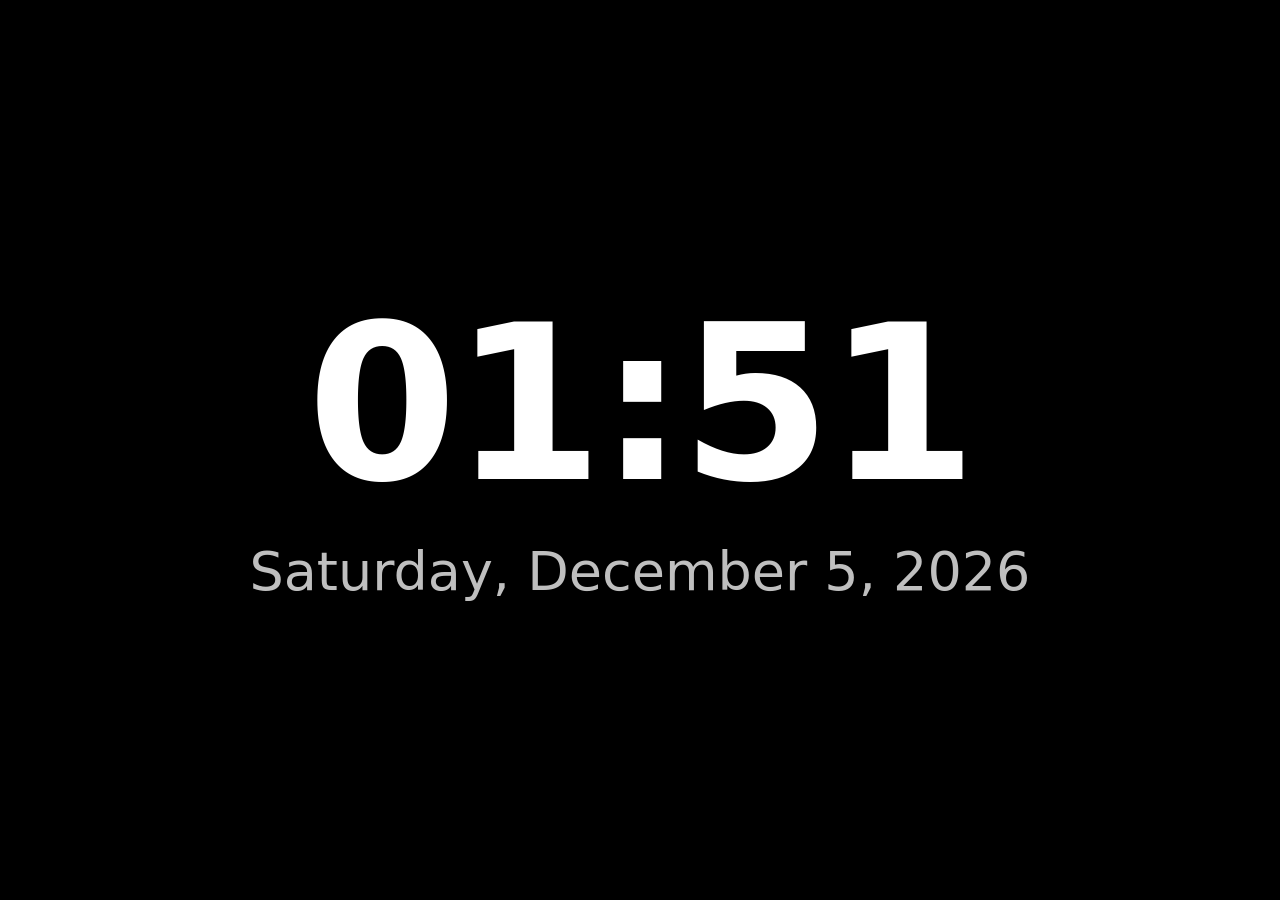
<file: templates/widgets/clock.html>
<!DOCTYPE html>
<html lang="en">
<head>
  <meta charset="UTF-8" />
  <title>Clock</title>
  <!--
    Built-in clock slide. Query parameters (all optional):
      tz     IANA time zone, e.g. Europe/London (default: the Pi's own)
      h24    1 = 24-hour (default), 0 = 12-hour
      sec    1 = show seconds
      date   1 = show the date (default), 0 = hide
      label  text shown above the time, e.g. "New York"
      bg/fg  background / text colour as hex without #, e.g. 000000 / ffffff
  -->
  <style>
    html, body { margin: 0; height: 100%; overflow: hidden; }
    body {
      display: flex; flex-direction: column; align-items: center; justify-content: center;
      font-family: system-ui, "Segoe UI", Roboto, sans-serif;
      background: var(--bg, #000); color: var(--fg, #fff);
      font-variant-numeric: tabular-nums;
    }
    #label { font-size: 6vmin; opacity: .75; margin-bottom: 2vmin; }
    #time  { font-size: 24vmin; font-weight: 600; line-height: 1; letter-spacing: -.02em; }
    #ampm  { font-size: .35em; font-weight: 500; margin-left: .2em; opacity: .8; }
    #date  { font-size: 6vmin; opacity: .75; margin-top: 3vmin; }
  </style>
</head>
<body>
  <div id="label" hidden></div>
  <div id="time"></div>
  <div id="date"></div>

  <script>
    const q = new URLSearchParams(location.search);
    const color = v => /^[0-9a-f]{3,8}$/i.test(v || "") ? "#" + v : null;
    if (color(q.get("bg"))) document.body.style.setProperty("--bg", color(q.get("bg")));
    if (color(q.get("fg"))) document.body.style.setProperty("--fg", color(q.get("fg")));

    const h24      = q.get("h24") !== "0";
    const seconds  = q.get("sec") === "1";
    const showDate = q.get("date") !== "0";
    let tz = q.get("tz") || undefined;
    try { new Intl.DateTimeFormat(undefined, { timeZone: tz }); } catch (_) { tz = undefined; }

    if (q.get("label")) {
      const el = document.getElementById("label");
      el.textContent = q.get("label");
      el.hidden = false;
    }
    if (!showDate) document.getElementById("date").hidden = true;

    const timeFmt = new Intl.DateTimeFormat(undefined, {
      timeZone: tz, hour: h24 ? "2-digit" : "numeric", minute: "2-digit",
      second: seconds ? "2-digit" : undefined, hour12: !h24,
    });
    const dateFmt = new Intl.DateTimeFormat(undefined, {
      timeZone: tz, weekday: "long", day: "numeric", month: "long", year: "numeric",
    });

    const timeEl = document.getElementById("time");
    const dateEl = document.getElementById("date");

    function tick() {
      const now = new Date();
      const parts = timeFmt.formatToParts(now);
      const period = parts.find(p => p.type === "dayPeriod");
      const main = parts.filter(p => p.type !== "dayPeriod").map(p => p.value).join("").trim();
      timeEl.textContent = main;
      if (period) {
        const span = document.createElement("span");
        span.id = "ampm";
        span.textContent = period.value;
        timeEl.appendChild(span);
      }
      if (showDate) dateEl.textContent = dateFmt.format(now);
    }
    tick();
    setInterval(tick, 500);
  </script>
</body>
</html>
</file>
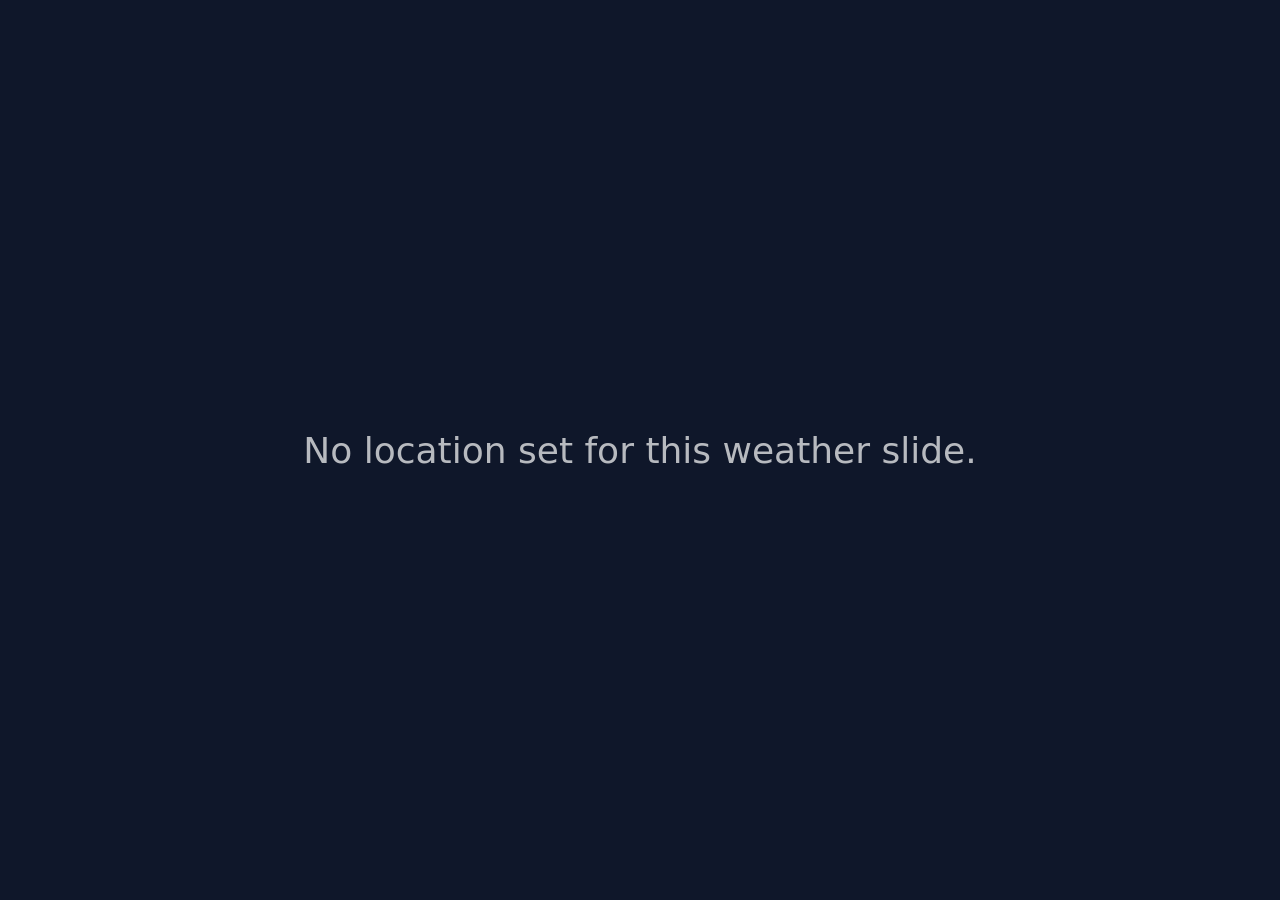
<file: templates/widgets/weather.html>
<!DOCTYPE html>
<html lang="en">
<head>
  <meta charset="UTF-8" />
  <title>Weather</title>
  <!--
    Built-in weather slide, using Open-Meteo (free, no API key).
    Query parameters:
      lat, lon   location (required)
      place      name shown at the top, e.g. "Manchester"
      units      c (default) or f
      bg/fg      background / text colour as hex without #
    The last forecast is kept in the browser, so the slide still shows
    something (marked "offline") when the internet is down.
  -->
  <style>
    html, body { margin: 0; height: 100%; overflow: hidden; }
    body {
      display: flex; flex-direction: column; align-items: center; justify-content: center;
      font-family: system-ui, "Segoe UI", Roboto, sans-serif;
      background: var(--bg, #0f172a); color: var(--fg, #fff);
      font-variant-numeric: tabular-nums;
    }
    svg { display: block; }
    #place { font-size: 6vmin; font-weight: 600; opacity: .85; }
    #now   { display: flex; align-items: center; gap: 4vmin; margin: 3vmin 0 1vmin; }
    #now svg { width: 30vmin; height: 30vmin; }
    #temp  { font-size: 26vmin; font-weight: 600; line-height: 1; }
    #desc  { font-size: 5.5vmin; opacity: .85; }
    #extra { font-size: 3.6vmin; opacity: .65; margin-top: 1.5vmin; }
    #days  { display: flex; gap: 8vmin; margin-top: 6vmin; }
    .day   { display: flex; flex-direction: column; align-items: center; font-size: 4vmin; }
    .day svg { width: 11vmin; height: 11vmin; margin: 1vmin 0; }
    .day .lo { opacity: .6; }
    #status { position: fixed; bottom: 2.5vmin; right: 3vmin; font-size: 2.4vmin; opacity: .45; }
    #status.offline { opacity: .8; color: #fbbf24; }
    #msg { font-size: 4vmin; opacity: .7; text-align: center; padding: 0 6vw; }
  </style>
</head>
<body>
  <div id="place"></div>
  <div id="msg" hidden></div>
  <div id="main" hidden>
    <div id="now"><span id="nowIcon"></span><div id="temp"></div></div>
    <div id="desc" style="text-align:center"></div>
    <div id="extra" style="text-align:center"></div>
    <div id="days"></div>
  </div>
  <div id="status"></div>

  <script>
    const q = new URLSearchParams(location.search);
    const color = v => /^[0-9a-f]{3,8}$/i.test(v || "") ? "#" + v : null;
    if (color(q.get("bg"))) document.body.style.setProperty("--bg", color(q.get("bg")));
    if (color(q.get("fg"))) document.body.style.setProperty("--fg", color(q.get("fg")));

    const lat = parseFloat(q.get("lat"));
    const lon = parseFloat(q.get("lon"));
    const fahrenheit = (q.get("units") || "c").toLowerCase() === "f";
    const REFRESH_MS = 15 * 60 * 1000;
    const STALE_MS   = 60 * 60 * 1000;
    const cacheKey   = `weather:${lat},${lon},${fahrenheit ? "f" : "c"}`;

    document.getElementById("place").textContent = q.get("place") || "";

    // --- Icons (inline so they work offline) ------------------------------
    const S = 'fill="none" stroke="currentColor" stroke-width="1.6" stroke-linecap="round" stroke-linejoin="round"';
    const SUN    = `<circle cx="12" cy="12" r="4.2"/><path d="M12 2.5v2M12 19.5v2M2.5 12h2M19.5 12h2M5.3 5.3l1.4 1.4M17.3 17.3l1.4 1.4M5.3 18.7l1.4-1.4M17.3 6.7l1.4-1.4"/>`;
    const MOON   = `<path d="M20 14.5A8 8 0 019.5 4a8 8 0 1010.5 10.5z"/>`;
    const CLOUD  = `<path d="M7 18h10a4 4 0 00.6-7.95A6 6 0 006.2 9.1 4.5 4.5 0 007 18z"/>`;
    const SMALL_SUN = `<circle cx="8" cy="8" r="3"/><path d="M8 2v1.3M2 8h1.3M3.8 3.8l.9.9M12.2 3.8l-.9.9"/>`;
    const SMALL_MOON = `<path d="M11 9.5A4.5 4.5 0 015.5 4 4.5 4.5 0 1011 9.5z"/>`;
    const PART_CLOUD = `<path d="M9 19h9a3.5 3.5 0 00.5-6.96A5.2 5.2 0 008.6 11 4 4 0 009 19z"/>`;
    const RAIN   = `<path d="M8 20.5l-1 2M12 20.5l-1 2M16 20.5l-1 2"/>`;
    const SNOW   = `<path d="M8 21h.01M12 22h.01M16 21h.01"/>`;
    const BOLT   = `<path d="M12.5 17l-2 3.5h3l-2 3"/>`;
    const FOG    = `<path d="M4 9h16M3 13h18M5 17h14"/>`;
    const svg = inner => `<svg viewBox="0 0 24 24" ${S}>${inner}</svg>`;

    function icon(code, isDay) {
      if (code === 0)  return svg(isDay ? SUN : MOON);
      if (code <= 2)   return svg((isDay ? SMALL_SUN : SMALL_MOON) + PART_CLOUD);
      if (code === 3)  return svg(CLOUD);
      if (code <= 48)  return svg(FOG);
      if (code >= 95)  return svg(CLOUD.replace("18h", "16h") + BOLT);
      if ((code >= 71 && code <= 77) || code === 85 || code === 86)
        return svg(`<g transform="translate(0,-2)">${CLOUD}</g>` + SNOW);
      return svg(`<g transform="translate(0,-2)">${CLOUD}</g>` + RAIN);
    }

    function describe(code) {
      if (code === 0) return "Clear";
      if (code === 1) return "Mainly clear";
      if (code === 2) return "Partly cloudy";
      if (code === 3) return "Overcast";
      if (code <= 48) return "Fog";
      if (code <= 55) return "Drizzle";
      if (code <= 57) return "Freezing drizzle";
      if (code <= 65) return "Rain";
      if (code <= 67) return "Freezing rain";
      if (code <= 75) return "Snow";
      if (code === 77) return "Snow grains";
      if (code <= 82) return "Rain showers";
      if (code <= 86) return "Snow showers";
      return "Thunderstorm";
    }

    // --- Data --------------------------------------------------------------
    function loadCache() {
      try { return JSON.parse(localStorage.getItem(cacheKey)); } catch (_) { return null; }
    }
    function saveCache(entry) {
      try { localStorage.setItem(cacheKey, JSON.stringify(entry)); } catch (_) {}
    }

    async function fetchWeather() {
      const url = "https://api.open-meteo.com/v1/forecast"
        + `?latitude=${lat}&longitude=${lon}`
        + "&current=temperature_2m,relative_humidity_2m,weather_code,wind_speed_10m,is_day"
        + "&daily=weather_code,temperature_2m_max,temperature_2m_min"
        + "&timezone=auto&forecast_days=4"
        + (fahrenheit ? "&temperature_unit=fahrenheit&wind_speed_unit=mph" : "");
      const res = await fetch(url, { cache: "no-store" });
      if (!res.ok) throw new Error(`HTTP ${res.status}`);
      return res.json();
    }

    function render(entry) {
      const d = entry.data;
      const c = d.current;
      const deg = "°";
      document.getElementById("msg").hidden = true;
      document.getElementById("main").hidden = false;
      document.getElementById("nowIcon").innerHTML = icon(c.weather_code, c.is_day === 1);
      document.getElementById("temp").textContent = Math.round(c.temperature_2m) + deg;
      document.getElementById("desc").textContent = describe(c.weather_code);
      document.getElementById("extra").textContent =
        `Humidity ${Math.round(c.relative_humidity_2m)}%  ·  Wind ${Math.round(c.wind_speed_10m)} ${fahrenheit ? "mph" : "km/h"}`;

      const days = document.getElementById("days");
      days.innerHTML = "";
      for (let i = 1; i < Math.min(4, d.daily.time.length); i++) {
        const [y, m, dd] = d.daily.time[i].split("-").map(Number);
        const name = new Date(y, m - 1, dd).toLocaleDateString(undefined, { weekday: "short" });
        const el = document.createElement("div");
        el.className = "day";
        el.innerHTML = `<div></div>${icon(d.daily.weather_code[i], true)}<div><span class="hi"></span> <span class="lo"></span></div>`;
        el.firstChild.textContent = name;
        el.querySelector(".hi").textContent = Math.round(d.daily.temperature_2m_max[i]) + deg;
        el.querySelector(".lo").textContent = Math.round(d.daily.temperature_2m_min[i]) + deg;
        days.appendChild(el);
      }

      const status = document.getElementById("status");
      const at = new Date(entry.fetched_at).toLocaleTimeString(undefined, { hour: "2-digit", minute: "2-digit" });
      const stale = Date.now() - entry.fetched_at > STALE_MS;
      status.textContent = stale ? `Offline — last updated ${at}` : `Updated ${at}`;
      status.classList.toggle("offline", stale);
    }

    function showMessage(text) {
      document.getElementById("main").hidden = true;
      const msg = document.getElementById("msg");
      msg.textContent = text;
      msg.hidden = false;
    }

    async function update() {
      try {
        const entry = { fetched_at: Date.now(), data: await fetchWeather() };
        saveCache(entry);
        render(entry);
      } catch (_) {
        const cached = loadCache();
        if (cached) render(cached);
        else showMessage("Weather is unavailable — check the internet connection.");
      }
    }

    if (Number.isNaN(lat) || Number.isNaN(lon)) {
      showMessage("No location set for this weather slide.");
    } else {
      const cached = loadCache();
      if (cached) render(cached);  // show something straight away
      update();
      setInterval(update, REFRESH_MS);
    }
  </script>
</body>
</html>
</file>
